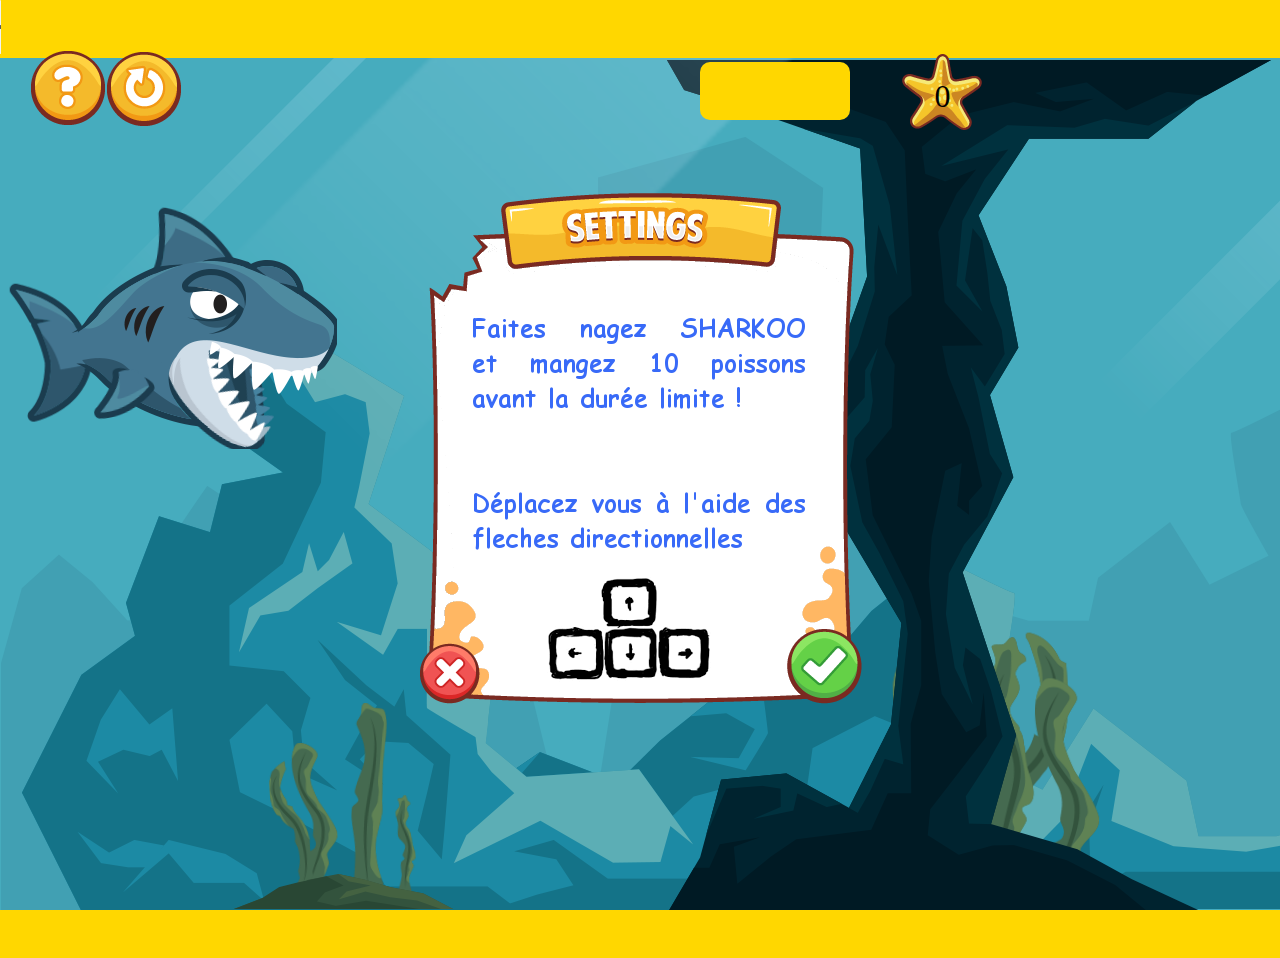
<file: index.html>
<!DOCTYPE html>
<html>
<head>
    <meta charset="UTF-8" />
    <title>SHARKOO - Marc OUEDRAOGO - jeu CV - developpeur Integrateur Web Javascript</title>
    <link rel="stylesheet" href="./CSS/cssjeu.css" />
    <script src="./JS/ConstructeurShark.js"></script>
    <script src="./JS/Constructeurenemies.js"></script>
    <!-- <script src="./JS/ConstructeurMines.js"></script> -->
    <script src="./JS/mainJeu.js"></script>
    <audio controls autoplay loop >
        <source src="./Assets/musique/sonBulles.mp3" type="audio/mpeg"> Musique non supportée !
    </audio>
</head>
<body id="body">
    <div id="background">

        <div id="regleJeu">    <img src="./Assets/UI/regleJeu.png" alt="regleJeu">   </div>

        
        <div id="menuJeu"> 

            <div id="boutonInterrogation" >  <img src="./Assets/UI/boutonInterrogation.png" alt="Règles du jeu"> </div>

            <div id="boutonRejouer"> <img src="./Assets/UI/boutonRejouer.png" alt="Rejouer"> </div>

            <div id="tempsRestant" ></div>

            <div id="CV">
                <a href="./Assets/CV/Marc OUEDRAOGO Profil professionnel Developpeur Integrateur Web Javascript.pdf" target="_blank">CV</a>
            </div>

           
            <div id="score">0</div>
           
        </div>
        
        <div id="sharkContainer">
            <img id="sharkContenu" src="./Assets/Images/Shark/Animations/attack/spriteShark.png" />
        </div>
        <div id="win">
           <img src="./Assets/UI/Gagne.png" alt="">
        </div>
        <div id="gameover"> <img src="./Assets/UI/Perdu.png" alt="">
        </div>
        
    </div>
    <div id="treisureContainer">
        <a href="./Assets/CV/Marc OUEDRAOGO Profil professionnel Developpeur Integrateur Web Javascript.pdf" target="_blank">
            <img id="treisureContenu" class="treisureContenu" src="./Assets/Images/Tresor/spritesheetTreisureChest.png" />
        </a>
    </div>
    <noscript>
        <p>Veuillez activer JavaScript</p>
    </noscript>
</body>
</html>
</file>
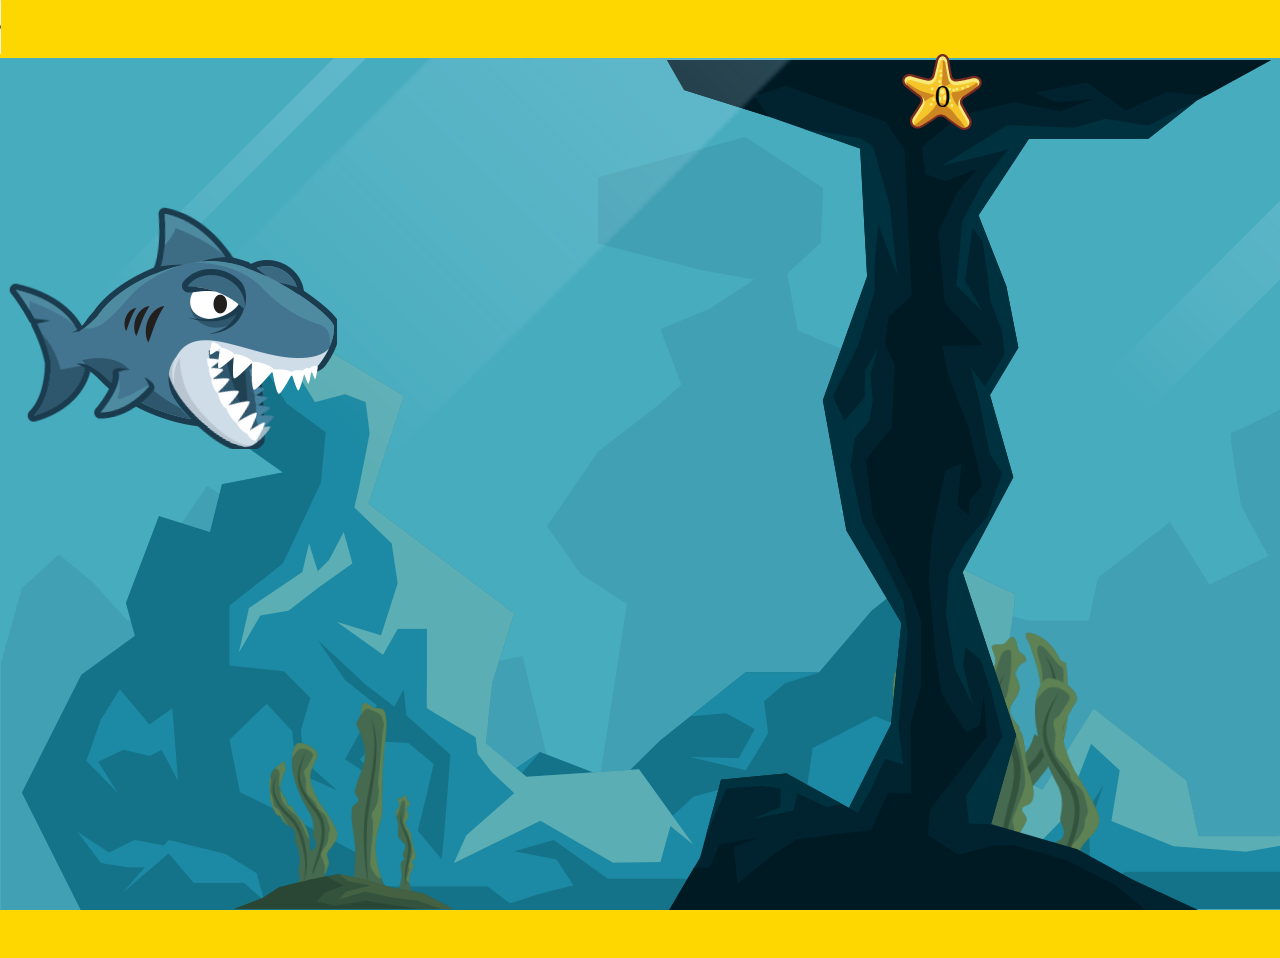
<file: indexjeu.html>
<!DOCTYPE html>
<html>
<head>
    <meta charset="UTF-8" />
    <title>JavaScript & DOM : Le Modèle Objet du Document - Exercice 16</title>
    <link rel="stylesheet" href="CSS/cssjeu.css" />
    <script src="JS/ConstructeurShark.js"></script>
    <script src="JS/Constructeurenemies.js"></script>
    <script src="JS/mainJeu.js"></script>
    <audio controls autoplay loop>
        <source src="Assets/musique/sonBulles.mp3" type="audio/mpeg"> Your browser does not support the audio tag.
    </audio>
</head>
<body id="body">
    <div id="background">
        <div id="score">0</div>
        <div id="sharkContainer">
            <img id="sharkContenu" src="Assets/Images/Shark/Animations/attack/spriteShark.png" />
        </div>
        <div id="gameover">
            <h1>Perdu !</h1>
        </div>
        <div id="win">
            <h1>Bravo !
                <br/>Vous avez gagné !
                <br>
                <br> Cliquez sur le coffre pour visualiser mon CV</h1>
            <div id="CV">
                <iframe src="" frameborder="0"></iframe>
            </div>
        </div>
    </div>
    <div id="treisureContainer">
        <a href="Assets/CV/Marc OUEDRAOGO Profil professionnel Developpeur Integrateur Web Javascript.pdf" target="_blank">
            <img id="treisureContenu" class="treisureContenu" src="Assets/Images/Tresor/spritesheetTreisureChest.png" />
        </a>
    </div>
    <noscript>
        <p>Veuillez activer JavaScript</p>
    </noscript>
</body>
</html>
</file>
<file: CSS/cssjeu.css>
audio {
    width: 100px;
}

html,
body {
    display: block;
    width: 100%;
    height: 100%;
    margin: 0;
}

body {
    background-color: gold;
    overflow: hidden; /*Evite scrolling*/
}


/* ******ANIMATION BACKGROUND */

@-webkit-keyframes scrollHorizontalBG {
    from {
        background-position: left top;
    }
    to {
        background-position: -5804px top; /* largeur de mon imagebackground*/
    }
}

#background {
    display: block;
    width: auto;
    height: 100%;
    background-image: url(../Assets/Images/Background/Background/BackgroundJeuCvSharkfullTEST.png);
    background-repeat: repeat-x;
    background-position: left top;
    -webkit-animation: scrollHorizontalBG 10s linear infinite; /* Safari 4+ */
    -moz-animation:    scrollHorizontalBG 10s infinite; /* Fx 5+ */
    -o-animation:      scrollHorizontalBG 10s infinite; /* Opera 12+ */
    animation:         scrollHorizontalBG 10s infinite linear; /*IE 10+, Fx 29+ */
}

/********** MENU *******/

#menuJeu {
    margin: auto;
    width: 300px;   
}

#boutonInterrogation {
    display: inline-block;
    position: absolute;
    margin: auto;
    top: 50px;
    left: 30px;
    height: 25px;
    width: 150px;   
}

#boutonRejouer {
    display: inline-block;
    position: absolute;
    margin: auto;
    top: 52px;
    left: 106px;
    height: 25px;
    width: 150px; 
}


#tempsRestant {
    text-align: center;
    font-size: 1.2em;
    display: inline-block;
    position: absolute;
    line-height:54px;
    margin: auto;
    top: 62px;
    left: 700px;
    height: 58px;
    width: 150px;
    background-color: gold;
    border-radius: 10px;

} 

#score {
    text-align: center;
    font-size: 2em;
    display: inline-block;
    position: absolute;
    line-height:92px;
    margin: auto;
    top: 50px;
    left: 900px;
    height: 100px;
    width: 85px;
    /* background-color: red; */
    border-radius: 7px;
    background-image: url('../Assets/UI/StarfishYellow.png');
    background-repeat: no-repeat;
}

#CV {
    text-align: center;
    font-size: 1.1em;
    display: inline-block;
    position: absolute;
    line-height:100px;
    margin: auto;
    top: 50px;
    left: 1600px;
    height: 100px;
    width: 75px;
    background-image: url('../Assets/CV/MarcOUEDRAOGOCV10.png');
    background-repeat: no-repeat;
}

/******************************/

#regleJeu {

    display: block;
    /* background: orangered; */
    width: 300;
    height: 300;
    /* border: 3px solid green; */
    padding: 10px;
    position: absolute; 
    top: 50%; left: 50%; /* à 50%/50% du parent référent pour etre centre*/
    transform: translate(-50%, -50%); /* décalage de 50% de sa propre taille */
    border-radius: 10px;

}



/***SHARK***/

#sharkContainer {
    /* masque */
    width: 337px;
    /* largeur d image la plus gde de toutes mes sprites */
    height: 249px;
    /* hauteur d image la plus gde de toutes mes sprites */
    position: absolute;
    z-index: 10;
    overflow: hidden;
    top: 200px;
    /*position top initial de la 1ere image du sprite du geste sharkAttack */
    /* border: 1px solid black; */
}

#sharkContenu {
    /*sprite ou image */
    position: absolute;
    display: block;
    z-index: 10;
}


/***FISH1***/

#fish1ReverseContainer {
    width: 89px;
    height: 41px;
    position: absolute;
    overflow: hidden;
    z-index: 8;
    top: 200px;
    /* hauteur d apparition du poisson */
    left: 1930px;
   
    /* border: 1px solid black; */
}

#fish1ReverseContenu {
    position: absolute;
    display: block;
    z-index: 8;
    top: -1px;
    left: -1639px;
}

/*******MINES************************/
#mineContainer {
    width: px;
    height: px;
    position: absolute;
    overflow: hidden;
    z-index: 8;
    top: px;
    /* hauteur d apparition du poisson */
    left: px;
    /*IMPORTANT A LA FIN DU DEV FAIRE PARTIR LES POISSONS DE 2000 PX SOIT PLUS LOIN QUE LA LARGEUR Du masqueDU BACKGROUND */
    /* border: 1px solid black; */
}

#mineContenu {
    position: absolute;
    display: block;
    z-index: 8;
    top: px;
    left: px;
}




#gameover {
    display: none;
    position: absolute; 
    top: 50%; left: 50%; /* à 50%/50% du parent référent pour etre centre*/
    transform: translate(-50%, -50%); /* décalage de 50% de sa propre taille */
}

/* #rejouer {

} */


#win {
    display: none;
    position: absolute; 
    top: 25%; left: 50%; /* à 25%/50% du parent référent pour etre a 25% de hauteur dc plus haut que le coffre */
    transform: translate(-50%, -50%); /* décalage de 50% de sa propre taille */
}


/***TREASURE***/

#treisureContainer {
    width: 512px;
    height: 465px;
    overflow: hidden;
    display: none;
    z-index: 10;
    top: 500px;
    position: absolute; /* postulat de départ */
    top: 75%; left: 50%; /* à 70%/50% du parent référent dc plus bas que le texte */
    transform: translate(-50%, -50%); /* décalage de 50% de sa propre taille */
 
    
}

#treisureContenu {
    position: absolute;
    display: block;
    z-index: 10;
    top: -1px;
    left: -1px;
}
</file>
